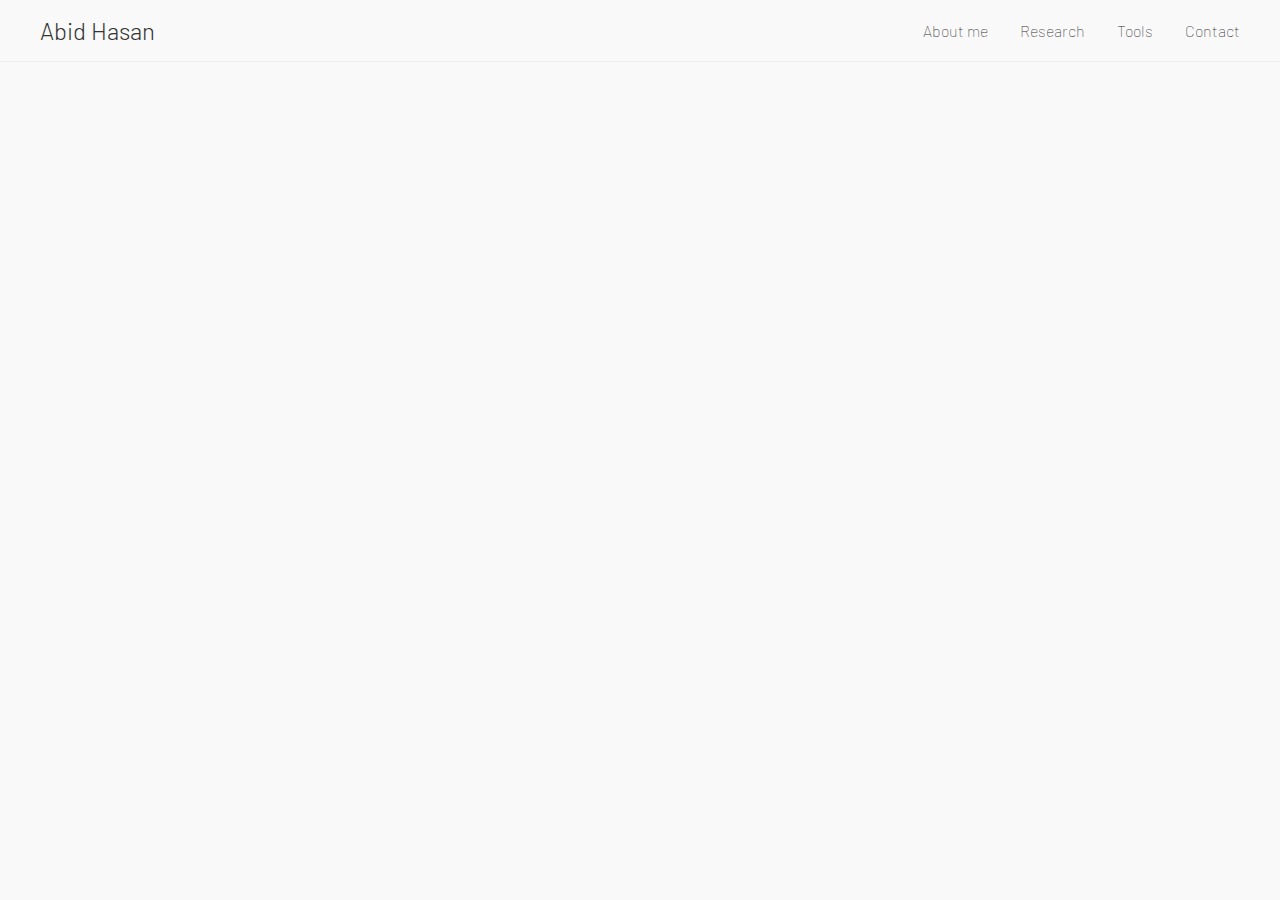
<file: index.html>
<!DOCTYPE html>
<html lang="en">
<head>
    <meta charset="UTF-8">
    <meta name="viewport" content="width=device-width, initial-scale=1.0">
    <title>Abid Hasan</title>
    <link href="https://fonts.googleapis.com/css2?family=Barlow:wght@100;300;400&display=swap" rel="stylesheet">
    <link rel="stylesheet" href="styles.css">
    <script src="nav.js"></script>
</head>
<body>
    <div id="nav-placeholder"></div>
    <div class="content">
        <!-- Your page content goes here -->
    </div>
</body>
</html>
</file>
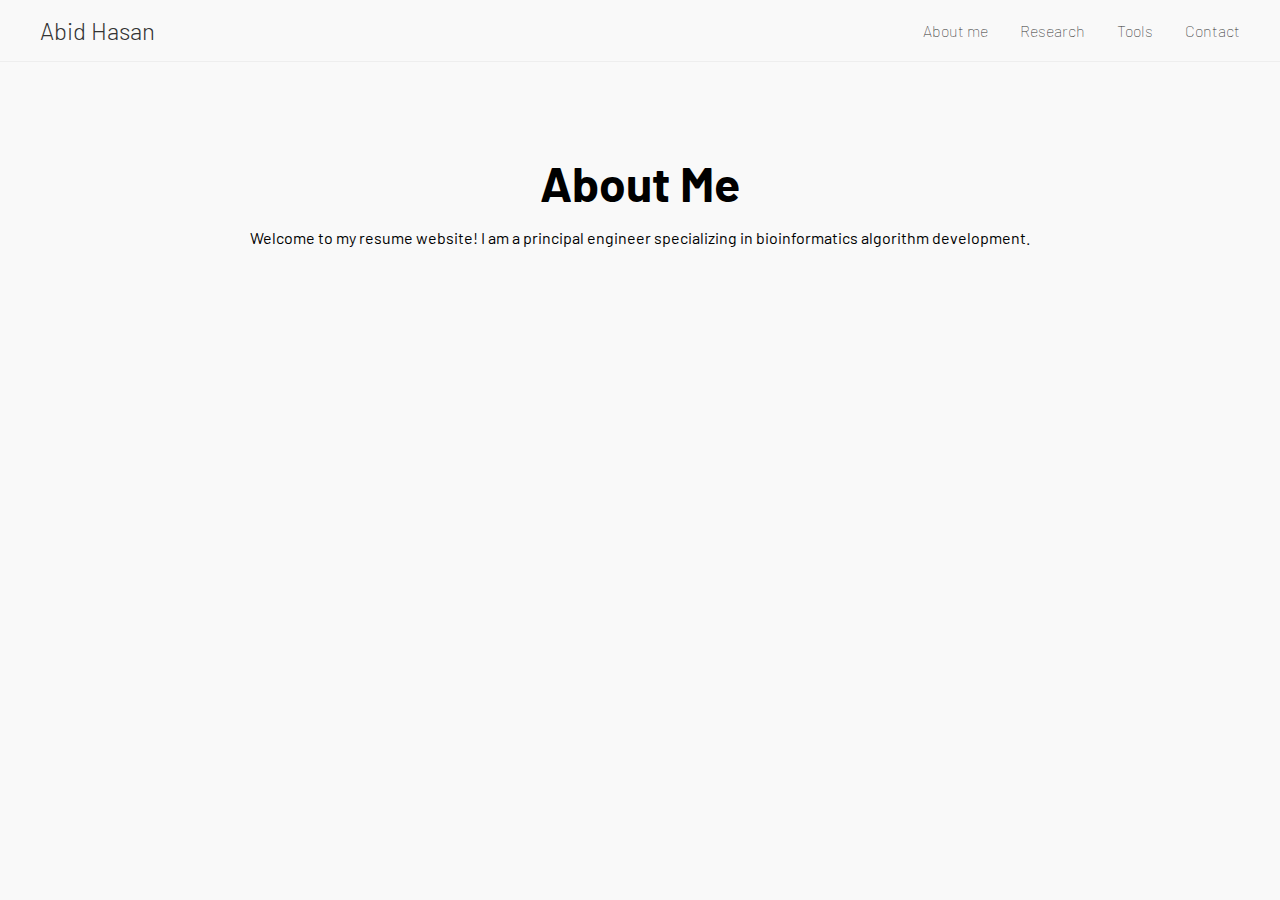
<file: about.html>
<!DOCTYPE html>
<html lang="en">
<head>
    <meta charset="UTF-8">
    <meta name="viewport" content="width=device-width, initial-scale=1.0">
    <title>About Me - Abid Hasan</title>
    <link href="https://fonts.googleapis.com/css2?family=Barlow:wght@100;300;400&display=swap" rel="stylesheet">
    <link rel="stylesheet" href="styles.css">
    <script src="nav.js"></script>
</head>
<body>
    <div id="nav-placeholder"></div>
    <div class="content">
        <section class="intro">
            <h1>About Me</h1>
            <p>Welcome to my resume website! I am a principal engineer specializing in bioinformatics algorithm development.</p>
        </section>
    </div>
</body>
</html>
</file>
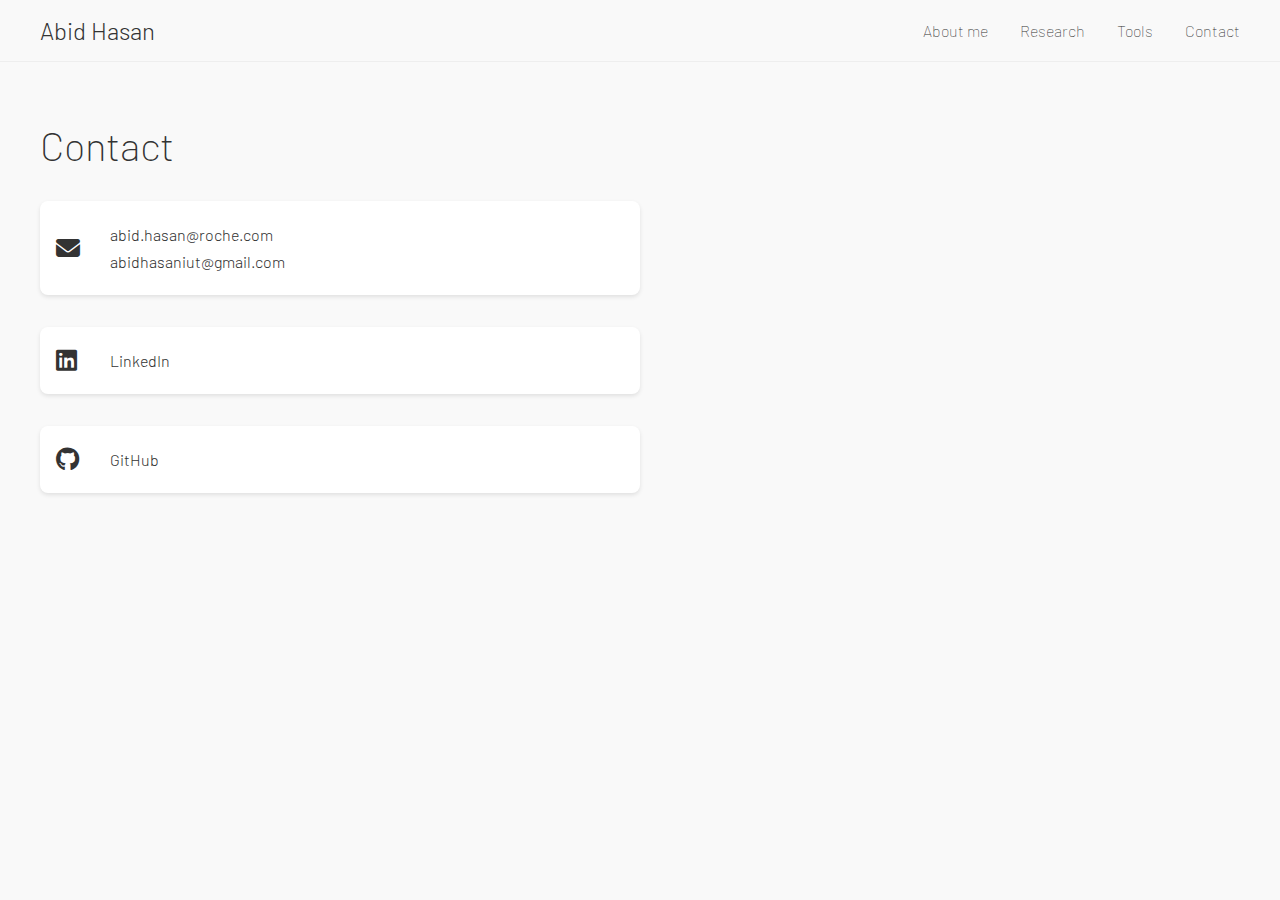
<file: contact.html>
<!DOCTYPE html>
<html lang="en">
<head>
    <meta charset="UTF-8">
    <meta name="viewport" content="width=device-width, initial-scale=1.0">
    <title>Contact - Abid Hasan</title>
    <link href="https://fonts.googleapis.com/css2?family=Barlow:wght@100;200;300;400&display=swap" rel="stylesheet">
    <link rel="stylesheet" href="https://cdnjs.cloudflare.com/ajax/libs/font-awesome/6.5.1/css/all.min.css">
    <link rel="stylesheet" href="styles.css">
    <script src="nav.js"></script>
</head>
<body>
    <div id="nav-placeholder"></div>
    <div class="content">
        <h1 class="contact-title">Contact</h1>
        <div class="contact-container" style="margin: 0">
            <div class="contact-item">
                <i class="fas fa-envelope"></i>
                <div class="contact-details">
                    <p>abid.hasan@roche.com</p>
                    <p>abidhasaniut@gmail.com</p>
                </div>
            </div>
            <div class="contact-item">
                <i class="fab fa-linkedin"></i>
                <div class="contact-details">
                    <p><a href="https://www.linkedin.com/in/mdabidhasan/">LinkedIn</a></p>
                </div>
            </div>
            <div class="contact-item">
                <i class="fab fa-github"></i>
                <div class="contact-details">
                    <p>GitHub</p>
                </div>
            </div>
        </div>
    </div>
</body>
</html>
</file>
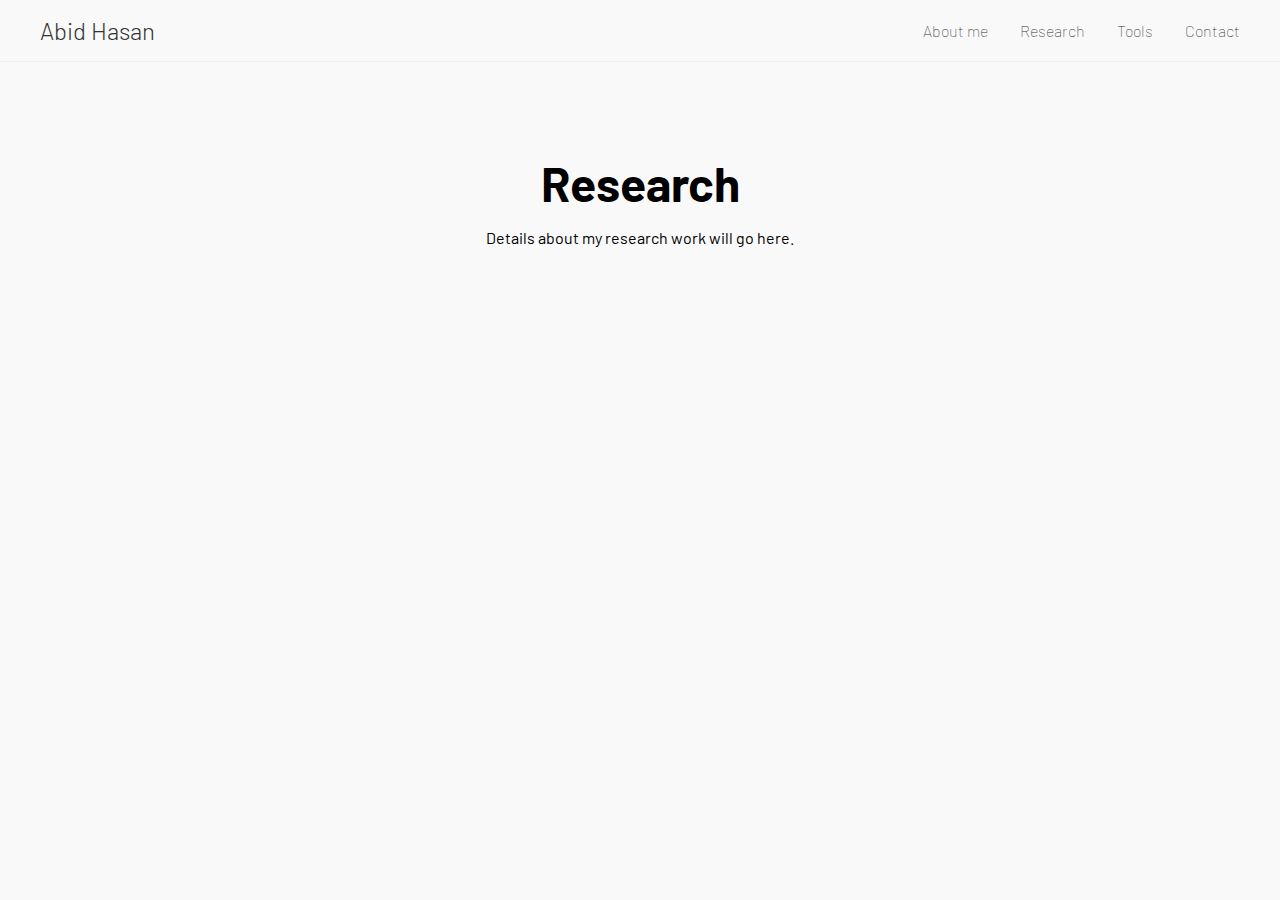
<file: research.html>
<!DOCTYPE html>
<html lang="en">
<head>
    <meta charset="UTF-8">
    <meta name="viewport" content="width=device-width, initial-scale=1.0">
    <title>Research - Abid Hasan</title>
    <link href="https://fonts.googleapis.com/css2?family=Barlow:wght@100;300;400&display=swap" rel="stylesheet">
    <link rel="stylesheet" href="styles.css">
    <script src="nav.js"></script>
</head>
<body>
    <div id="nav-placeholder"></div>
    <div class="content">
        <section class="intro">
            <h1>Research</h1>
            <p>Details about my research work will go here.</p>
        </section>
    </div>
</body>
</html>
</file>
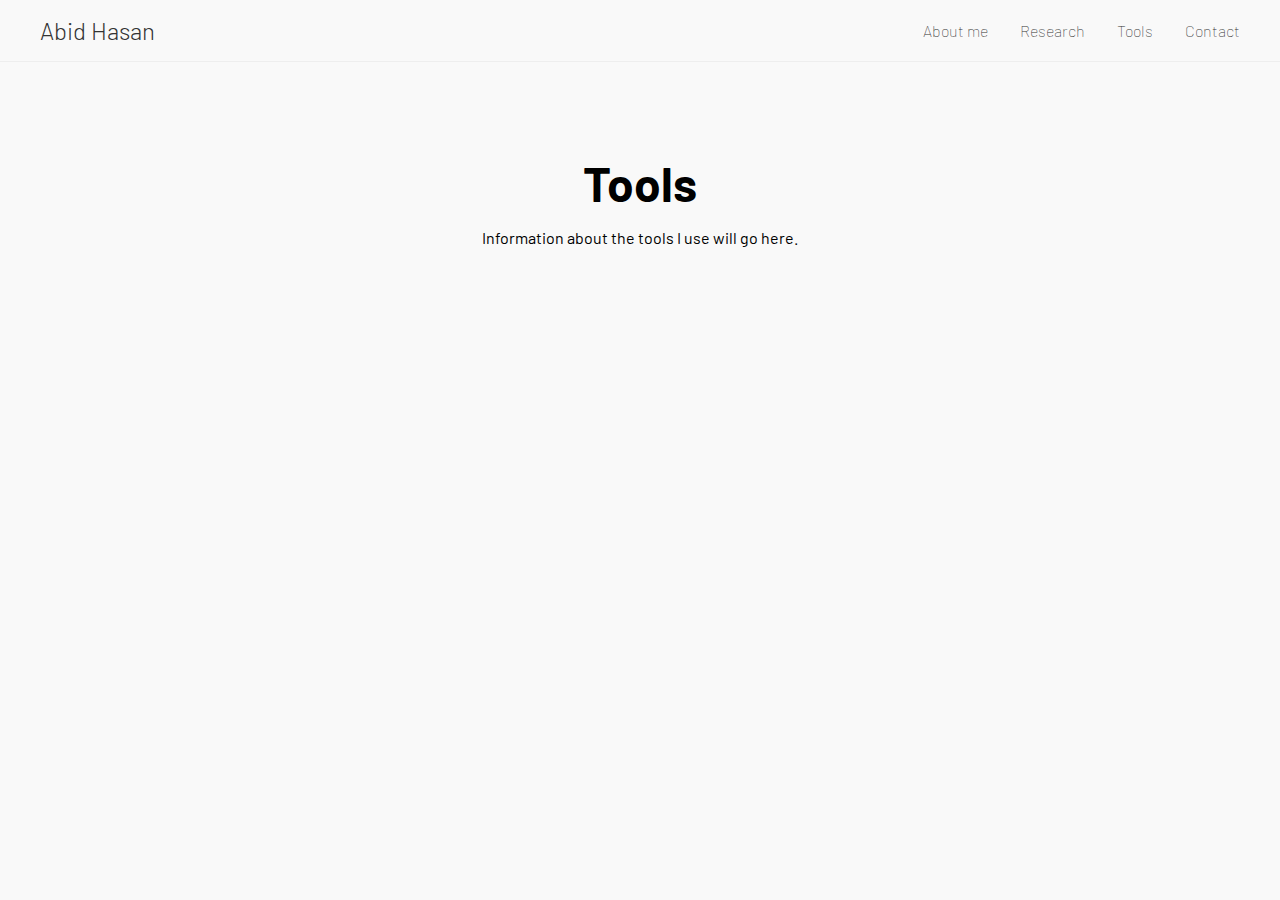
<file: tools.html>
<!DOCTYPE html>
<html lang="en">
<head>
    <meta charset="UTF-8">
    <meta name="viewport" content="width=device-width, initial-scale=1.0">
    <title>Tools - Abid Hasan</title>
    <link href="https://fonts.googleapis.com/css2?family=Barlow:wght@100;300;400&display=swap" rel="stylesheet">
    <link rel="stylesheet" href="styles.css">
    <script src="nav.js"></script>
</head>
<body>
    <div id="nav-placeholder"></div>
    <div class="content">
        <section class="intro">
            <h1>Tools</h1>
            <p>Information about the tools I use will go here.</p>
        </section>
    </div>
</body>
</html>
</file>
<file: styles.css>
body {
    font-family: 'Barlow', sans-serif;
    margin: 0;
    padding: 0;
    background-color: #f9f9f9;
}

header {
    background: #fff;
    color: #333;
    padding: 20px 0;
    box-shadow: 0 2px 5px rgba(0, 0, 0, 0.1);
}

nav ul {
    list-style: none;
    padding: 0;
    text-align: center;
}

nav ul li {
    display: inline;
    margin: 0 20px;
}

nav ul li a {
    color: #007BFF;
    text-decoration: none;
    font-weight: bold;
}

nav ul li a:hover {
    text-decoration: underline;
}

.intro {
    text-align: center;
    padding: 60px 20px;
}

.intro h1 {
    font-size: 3em;
    margin: 0;
}

.intro h2, .intro h3 {
    font-size: 1.5em;
    color: #555;
}

.posts {
    max-width: 800px;
    margin: 40px auto;
    padding: 20px;
    background: #fff;
    border-radius: 8px;
    box-shadow: 0 4px 10px rgba(0, 0, 0, 0.1);
}

.posts h2 {
    margin-top: 0;
    font-size: 2em;
    border-bottom: 2px solid #007BFF;
    padding-bottom: 10px;
}

article {
    margin-bottom: 30px;
}

article h3 {
    font-size: 1.8em;
    margin: 0;
    color: #007BFF;
}

.date {
    font-size: 0.9em;
    color: #888;
}

.tags {
    font-size: 0.9em;
    color: #888;
}

footer {
    text-align: center;
    padding: 20px 0;
    background: #333;
    color: #fff;
    position: relative;
    bottom: 0;
    width: 100%;
}

/* Navigation and Layout Styles */
.navbar {
    border-bottom: 1px solid #eee;
    width: 100%;
}

.nav-container {
    max-width: 1200px;
    margin: 0 auto;
    padding: 1rem 2rem;
    display: grid;
    grid-template-columns: 1fr auto 1fr;
}

.name {
    grid-column: 1;
    font-size: 1.5rem;
    font-weight: 300;
}

.nav-links {
    grid-column: 3;
    display: flex;
    gap: 2rem;
    justify-content: flex-end;
    align-items: center;
}

.nav-links a {
    text-decoration: none;
    color: #333;
    font-weight: 100;
    font-size: 1rem;
}

.nav-links a:hover {
    color: #666;
}

.name a {
    text-decoration: none;
    color: #333;
}

.name a:hover {
    color: #666;
}

.content {
    max-width: 1200px;
    margin: 0 auto;
    padding: 2rem;
}

/* Contact Page Styles */
.contact-title {
    font-weight: 200;
    font-size: 2.5rem;
    margin-bottom: 2rem;
    color: #333;
}

.contact-container {
    max-width: 600px;
    margin: 0 auto;
}

.contact-item {
    display: flex;
    align-items: center;
    margin-bottom: 2rem;
    padding: 1rem;
    background-color: white;
    border-radius: 8px;
    box-shadow: 0 2px 4px rgba(0, 0, 0, 0.1);
}

.contact-item i {
    font-size: 1.5rem;
    margin-right: 1.5rem;
    color: #333;
    width: 30px;
}

.contact-details {
    flex-grow: 1;
}

.contact-details p {
    margin: 0.5rem 0;
    color: #333;
    font-weight: 300;
}

.contact-details a {
    text-decoration: none;
    color: #333;
}
</file>
